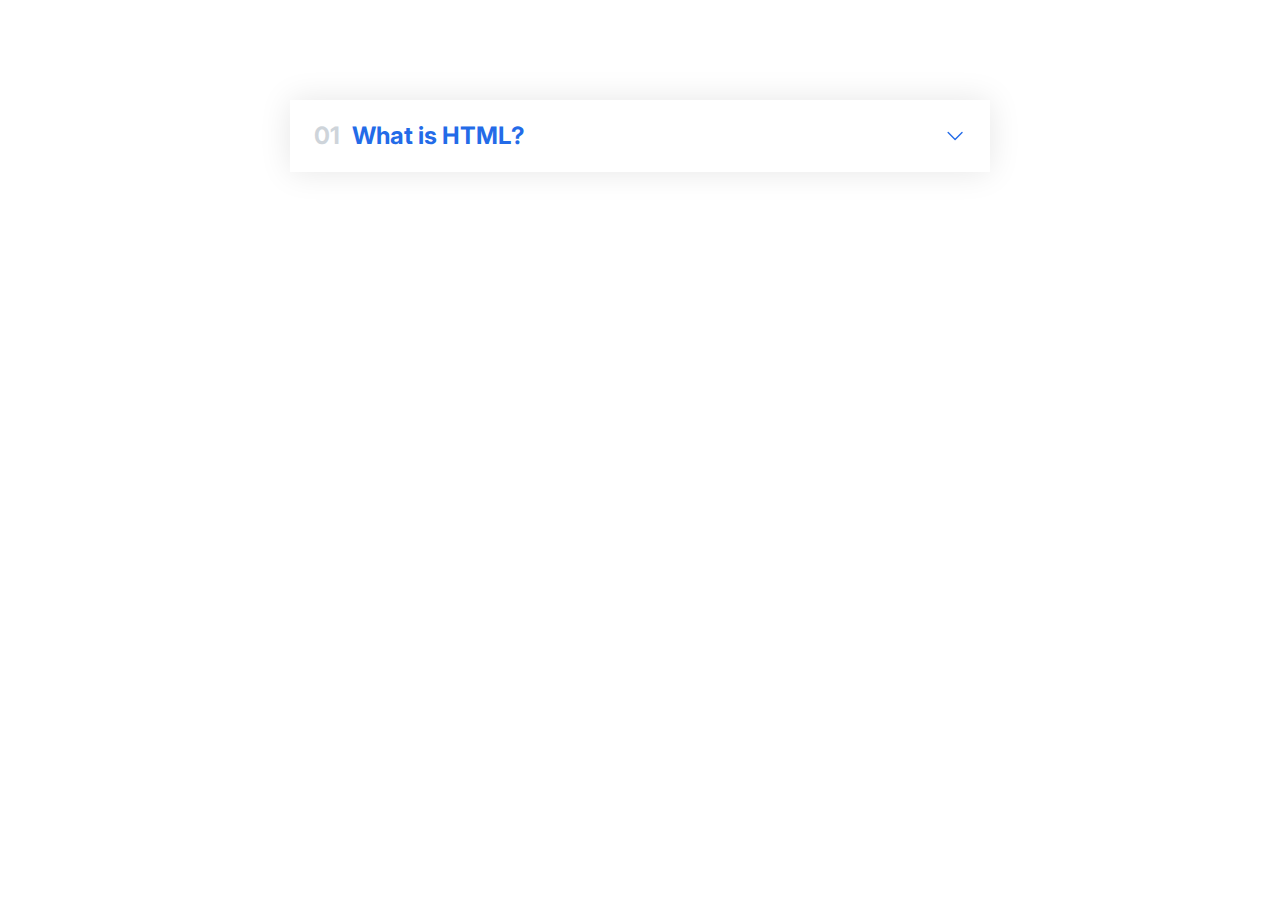
<file: accordionComponent.html>
<!DOCTYPE html>
<html lang="en">
  <head>
    <meta charset="UTF-8" />
    <meta http-equiv="X-UA-Compatible" content="IE=edge" />
    <meta name="viewport" content="width=device-width, initial-scale=1.0" />
    <link
      href="https://fonts.googleapis.com/css2?family=Inter:wght@400;500;700&display=swap"
      rel="stylesheet"
    />
    <link rel="stylesheet" href="styles/accordionComponent.css" />
    <title>Accordion Component</title>
  </head>
  <body>
    <div class="accordion">
      <div class="item">
        <div class="accordion-item-header">
          <p class="number">01</p>
          <p class="text">What is HTML?</p>
          <svg
            xmlns="http://www.w3.org/2000/svg"
            fill="none"
            viewBox="0 0 24 24"
            stroke-width="1.5"
            stroke="currentColor"
            class="icon-open"
          >
            <path
              stroke-linecap="round"
              stroke-linejoin="round"
              d="M19.5 8.25l-7.5 7.5-7.5-7.5"
            />
          </svg>
          <svg
            xmlns="http://www.w3.org/2000/svg"
            fill="none"
            viewBox="0 0 24 24"
            stroke-width="1.5"
            stroke="currentColor"
            class="icon-close hidden"
          >
            <path
              stroke-linecap="round"
              stroke-linejoin="round"
              d="M6 18L18 6M6 6l12 12"
            />
          </svg>
        </div>
        <div class="hidden-box">
          <p>
            HTML (Hypertext Markup Language) is the standard markup language
            used to create web pages. It consists of a series of elements and
            tags, which are used to define the structure and content of a web
            page. The most common elements include headings, paragraphs, images,
            links, and lists. HTML is used in conjunction with other languages
            such as JavaScript and CSS to create dynamic and visually appealing
            web pages.
          </p>
          <ul>
            <li>
              HTML is used to create the structure and content of a web page.
            </li>
            <li>
              It defines the headings, paragraphs, images, links, and other
              elements that make up a web page.
            </li>
            <li>
              It is the backbone of a web page, providing the basic layout and
              organization.
            </li>
            <li>
              HTML is used in conjunction with other languages such as
              JavaScript and CSS to create dynamic and visually appealing web
              pages.
            </li>
            <li>
              HTML is used to create forms, which can be used to collect user
              input and data.
            </li>
            <li>
              HTML is widely supported by web browsers, making it a widely used
              and versatile language for creating web pages.
            </li>
            <li>
              HTML tags are used to create the structure of a web page, tags
              like<code>
                &lt;header&gt;, &lt;nav&gt;, &lt;section&gt;, &lt;article&gt;,
                &lt;aside&gt; and &lt;footer&gt;</code
              >
            </li>
            <li>
              HTML5 introduced new tags like <code>&lt;video&gt;</code> and
              <code>&lt;audio&gt;</code> for adding multimedia contents to web
              pages.
            </li>
            <li>
              HTML is a markup language which means it is used to add meaning to
              the content of a web page and make it more accessible to search
              engines and assistive technologies.
            </li>
          </ul>
        </div>
      </div>
    </div>
    <script>
      const btnExpand = document.querySelector(".accordion-item-header");
      const item = document.querySelector(".item");
      const iconOpen = document.querySelector(".icon-open");
      const iconClose = document.querySelector(".icon-close");

      btnExpand.addEventListener("click", function () {
        const itemContainingOpenClass = document
          .querySelector(".item")
          .classList.contains("open");
        if (!itemContainingOpenClass) {
          item.classList.add("open");
          iconClose.classList.remove("hidden");
          iconOpen.classList.add("hidden");
        } else {
          item.classList.remove("open");
          iconOpen.classList.remove("hidden");
          iconClose.classList.add("hidden");
        }
      });
    </script>
  </body>
</html>
</file>
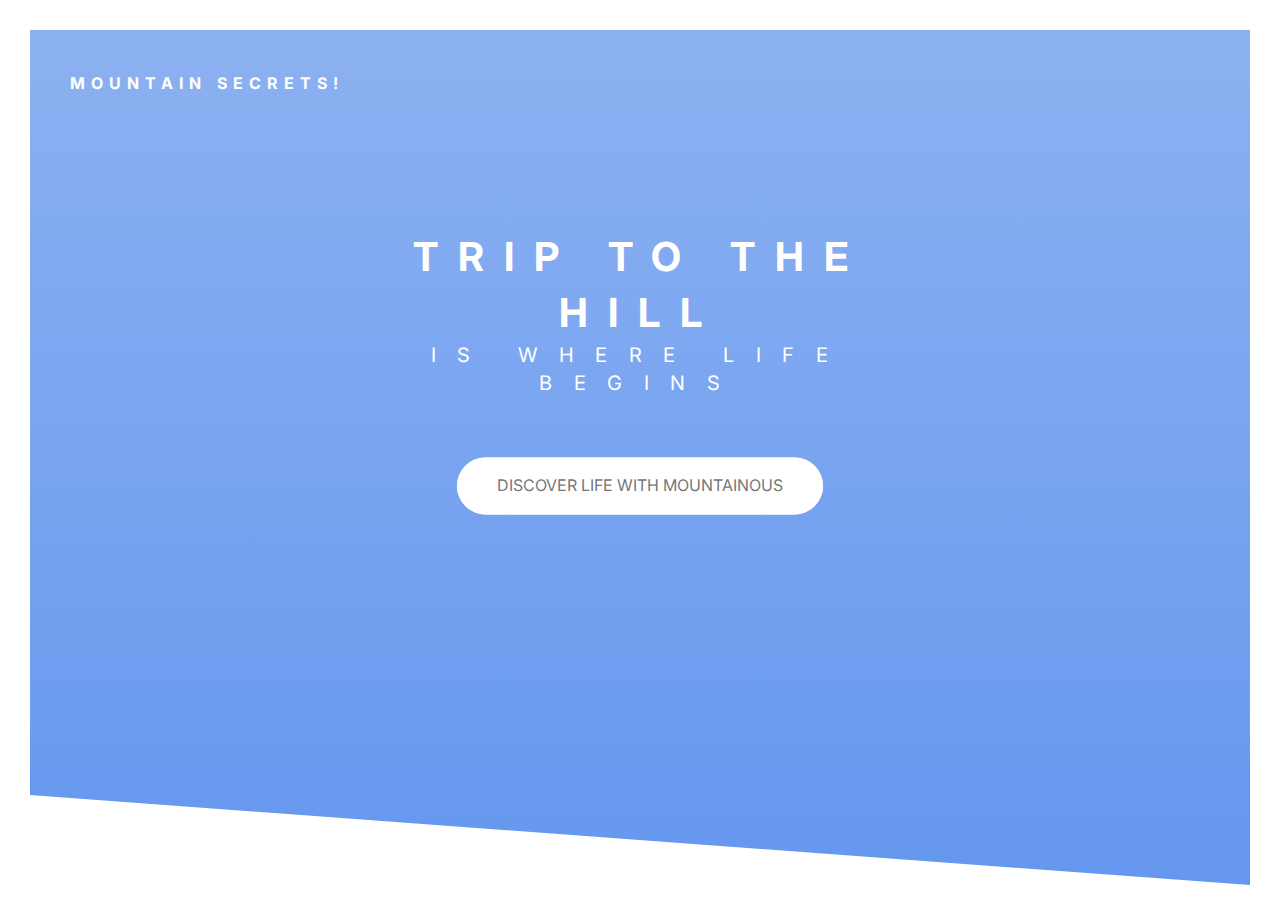
<file: headerComponent.html>
<!DOCTYPE html>
<html lang="en">
  <head>
    <meta charset="UTF-8" />
    <meta http-equiv="X-UA-Compatible" content="IE=edge" />
    <meta name="viewport" content="width=device-width, initial-scale=1.0" />
    <link
      href="https://fonts.googleapis.com/css2?family=Inter:wght@400;500;700&display=swap"
      rel="stylesheet"
    />
    <link rel="stylesheet" href="styles/headerComponent.css" />
    <title>Carousel Component</title>
  </head>
  <body>
    <header class="header">
      <section class="logo-section">
        <!-- Here I am just using a text but you guys can use img -->
        <div class="logo">Mountain Secrets!</div>
      </section>
      <section class="header-text-box">
        <h1 class="primary-heading">
          <span class="primary-heading-main">Trip to the Hill</span>
          <span class="primary-heading-sub">is where life begins</span>
        </h1>
        <a href="#" class="btn btn-white btn-animated"
          >discover life with mountainous</a
        >
      </section>
    </header>
  </body>
</html>
</file>
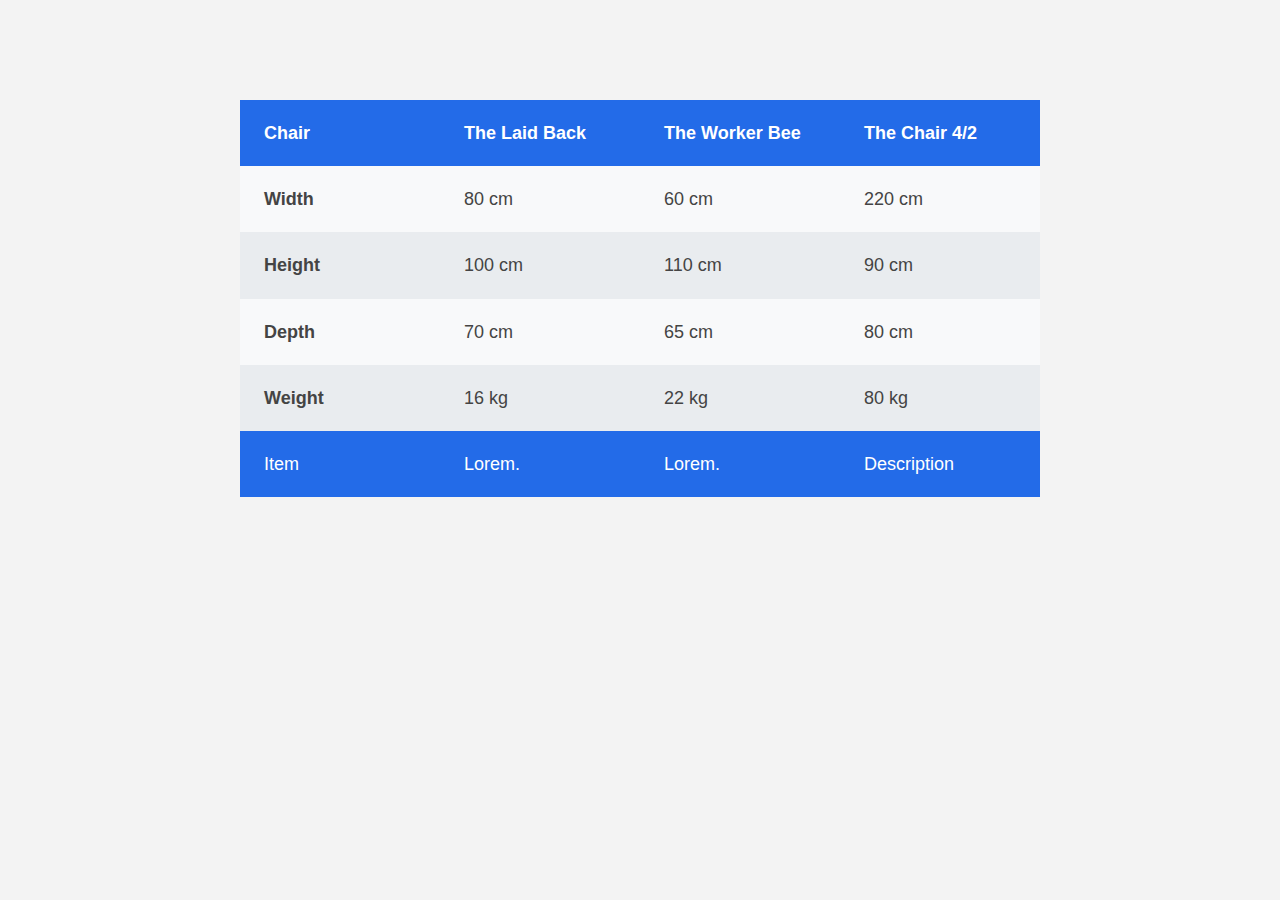
<file: Table.html>
<!DOCTYPE html>
<html lang="en">
  <head>
    <meta charset="UTF-8" />
    <meta http-equiv="X-UA-Compatible" content="IE=edge" />
    <meta name="viewport" content="width=device-width, initial-scale=1.0" />
    <link
      href="https://fonts.googleapis.com/css2?family=Inter:wght@400;500;700&display=swap"
      rel="stylesheet"
    />
    <link rel="stylesheet" href="styles/Table.css" />
    <title>Table Component</title>
  </head>
  <body>
    <table>
      <thead>
        <tr>
          <th>Chair</th>
          <th>The Laid Back</th>
          <th>The Worker Bee</th>
          <th>The Chair 4/2</th>
        </tr>
      </thead>
      <tbody>
        <tr>
          <th>Width</th>
          <td>80 cm</td>
          <td>60 cm</td>
          <td>220 cm</td>
        </tr>
        <tr>
          <th>Height</th>
          <td>100 cm</td>
          <td>110 cm</td>
          <td>90 cm</td>
        </tr>
        <tr>
          <th>Depth</th>
          <td>70 cm</td>
          <td>65 cm</td>
          <td>80 cm</td>
        </tr>
        <tr>
          <th>Weight</th>
          <td>16 kg</td>
          <td>22 kg</td>
          <td>80 kg</td>
        </tr>
      </tbody>
      <tfoot>
        <tr>
          <td>Item</td>
          <td>Lorem.</td>
          <td>Lorem.</td>
          <td>Description</td>
        </tr>
      </tfoot>
    </table>
  </body>
</html>
</file>
<file: styles/accordionComponent.css>
/*
  SPACING SYSTEM (px)
      2 / 4 / 8 / 12 / 16 / 24 / 32 / 48 / 64 / 80 / 96 / 128
  FONT SIZE SYSTEM (px)
      10 / 12 / 14 / 16 / 18 / 20 / 24 / 30 / 36 / 44 / 52 / 62 / 74 / 86 / 98
  MAIN COLORS
    #236be8
  GREY COLOR
    #343A40
*/
* {
  margin: 0;
  padding: 0;
  box-sizing: border-box;
}
body {
  font-family: "Inter", sans-serif;
  color: #343a40;
  line-height: 1;
}
.accordion {
  width: 700px;
  margin: 100px auto;
  display: flex;
  flex-direction: column;
  gap: 12px;
}
.accordion-item-header {
  grid-column: 1 / -1;
  display: flex;
  justify-content: space-between;
  cursor: pointer;
}
.item {
  /* first value is horizontal offset */
  /* second value is vertical offset */
  /* third value is blur offset */
  /* I use the rgba to apply the alpha */
  box-shadow: 0 0 32px rgba(0, 0, 0, 0.1);
  padding: 24px;
  display: grid;
  grid-template-columns: auto 1fr auto;
  column-gap: 24px;
  row-gap: 32px;
  align-items: center;
}
.icon-open,
.icon-close {
  width: 24px;
  height: 24px;
  stroke: #236be8;
  cursor: pointer;
}
.hidden {
  display: none;
}
.text {
  width: 100%;
  padding-left: 12px;
}
.text,
.number {
  font-size: 24px;
  font-weight: bolder;
  color: #236be8;
  cursor: pointer;
}
.number {
  color: #ced4da;
}
.hidden-box {
  grid-column: 2;
  display: none;
}
.hidden-box p {
  line-height: 1.6;
  margin-bottom: 24px;
}
.hidden-box ul {
  color: #868e96;
  margin-left: 20px;
  display: flex;
  flex-direction: column;
  gap: 12px;
  align-items: flex-start;
}
.hidden-box li {
  font-size: 14px;
  line-height: 1.3;
}
.open .hidden-box {
  display: block;
}
</file>
<file: styles/headerComponent.css>
* {
  margin: 0;
  padding: 0;
  box-sizing: border-box;
}
body {
  font-family: "Inter", sans-serif;
  font-weight: 400;
  line-height: 1.7;
  color: #fff;
  padding: 30px;
}
.header {
  height: 95vh;
  background-image: linear-gradient(
      rgba(91, 144, 235, 0.7),
      rgba(35, 107, 232, 0.7)
    ),
    url("https://images.pexels.com/photos/210243/pexels-photo-210243.jpeg?auto=compress&cs=tinysrgb&w=1260&h=750&dpr=1");
  background-size: cover;
  background-position: top;
  clip-path: polygon(0 0, 100% 0, 100% 95vh, 0 85vh);
  /* clip-path: polygon(0 0, 100% 0, 100% 75vh, 0 100%); */
  position: relative;
}
.logo-section {
  position: absolute;
  top: 40px;
  left: 40px;
}
.logo {
  height: 35px;
  font-weight: 700;
  text-transform: uppercase;
  letter-spacing: 6px;
}
.header-text-box {
  position: absolute;
  top: 40%;
  left: 50%;
  transform: translate(-50%, -50%);
  text-align: center;
}
.primary-heading {
  color: #fff;
  text-transform: uppercase;
  line-height: 1.4;
}
.primary-heading-main,
.primary-heading-sub {
  display: block;
}
.primary-heading-main {
  font-size: 40px;
  font-weight: 700;
  letter-spacing: 20px;
  animation: moveToLeft 1s ease-out;
}
.primary-heading-sub {
  font-size: 20px;
  font-weight: 400;
  letter-spacing: 21.5px;
  margin-bottom: 60px;
  animation: moveToRight 1s ease-out;
}
@keyframes moveToLeft {
  0% {
    opacity: 0;
    transform: translateX(-100px);
  }
  80% {
    opacity: 1;
    transform: translateX(10px);
  }
  100% {
    opacity: 1;
    transform: translate(0);
  }
}
@keyframes moveToRight {
  0% {
    opacity: 0;
    transform: translateX(100px);
  }
  80% {
    opacity: 1;
    transform: translateX(-10px);
  }
  100% {
    opacity: 1;
    transform: translate(0);
  }
}
.btn:link,
.btn:visited {
  text-decoration: none;
  text-transform: uppercase;
  padding: 15px 40px;
  display: inline-block;
  border-radius: 100px;
  transition: all 0.2s;
  position: relative;
}
.btn:hover {
  transform: translateY(-3px);
  box-shadow: 0 10px 20px rgba(0, 0, 0, 0.2);
}
.btn:active {
  transform: translateY(-1px);
  box-shadow: 0 5px 10px rgba(0, 0, 0, 0.2);
}
.btn-white {
  background-color: #fff;
  color: #777;
}

.btn::after {
  content: "";
  display: inline-block;
  height: 100%;
  width: 100%;
  border-radius: 100px;
  position: absolute;
  top: 0;
  left: 0;
  z-index: -1;
  transition: all 0.4s;
}
.btn-white::after {
  background-color: #fff;
}
.btn:hover::after {
  transform: scaleX(1.4) scaleY(1.6);
  opacity: 0;
}
.btn-animated {
  animation: moveInBottom 0.5s ease-out 0.75s;
  animation-fill-mode: backwards;
}
@keyframes moveInBottom {
  0% {
    opacity: 0;
    transform: translateY(30px);
  }
  100% {
    opacity: 1;
    transform: translate(0);
  }
}
</file>
<file: styles/Table.css>
:root {
  --color-primary: #236be8;
  --color-secondary: #ffcb03;
  --color-tertiary: #ff585f;
  --color-primary-darker: #4bbb7d;
  --color-secondary-darker: #ffbb00;
  --color-tertiary-darker: #fd424b;
  --color-primary-opacity: #5ec5763a;
  --color-secondary-opacity: #ffcd0331;
  --color-tertiary-opacity: #ff58602d;
  --gradient-primary: linear-gradient(to top left, #236be8, #4479d3);
  --gradient-secondary: linear-gradient(to top left, #ffb003, #ffcb03);
}

* {
  margin: 0;
  padding: 0;
  box-sizing: inherit;
}

html {
  font-size: 62.5%;
  box-sizing: border-box;
}

body {
  font-family: "Poppins", sans-serif;
  font-weight: 300;
  color: #444;
  line-height: 1.9;
  background-color: #f3f3f3;
}
table {
  width: 800px;
  margin: 100px auto;
  font-size: 18px;
  /* border: 1px solid #343a40; */
  border-collapse: collapse;
}

th,
td {
  /* border: 1px solid #343a40; */
  padding: 16px 24px;
  text-align: left;
}

thead tr,
tfoot tr {
  background-color: #236be8;
  color: #fff;
}

thead th {
  width: 25%;
}

tbody tr:nth-child(odd) {
  background-color: #f8f9fa;
}

tbody tr:nth-child(even) {
  background-color: #e9ecef;
}
</file>
